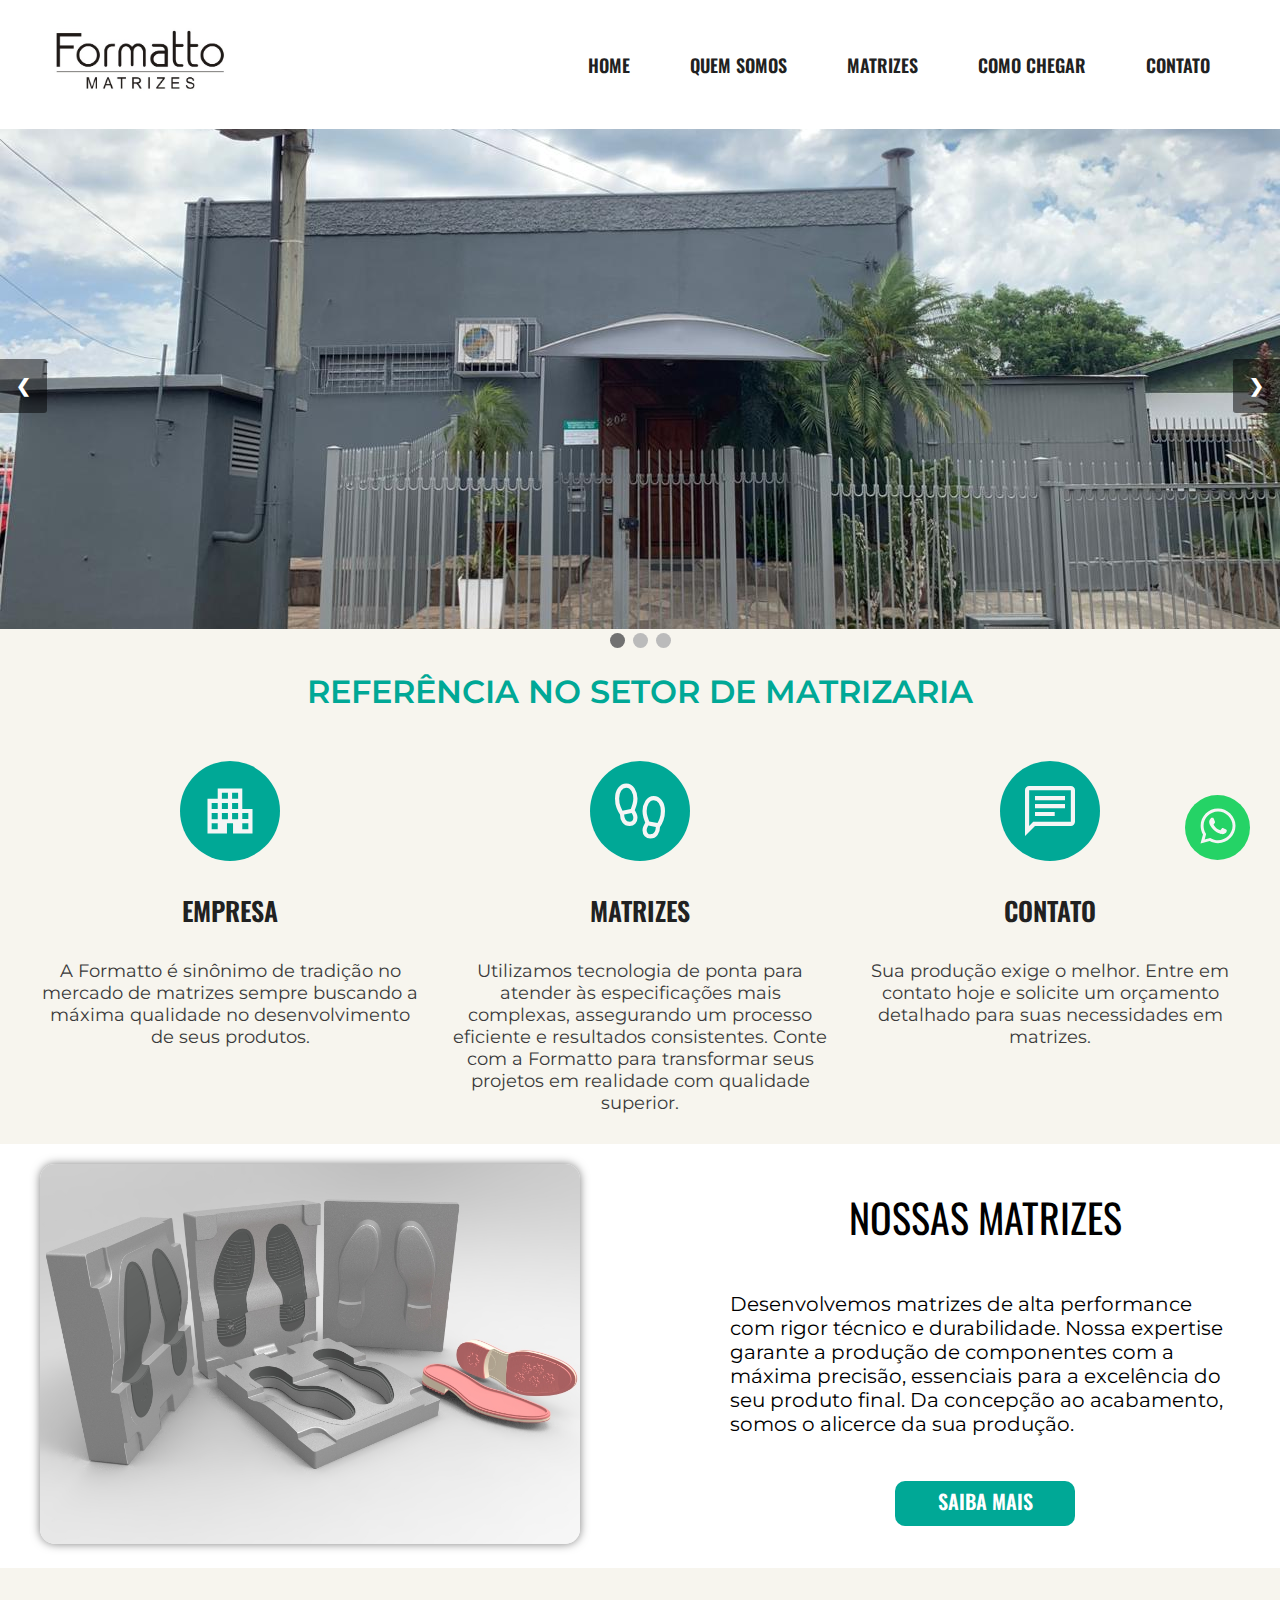
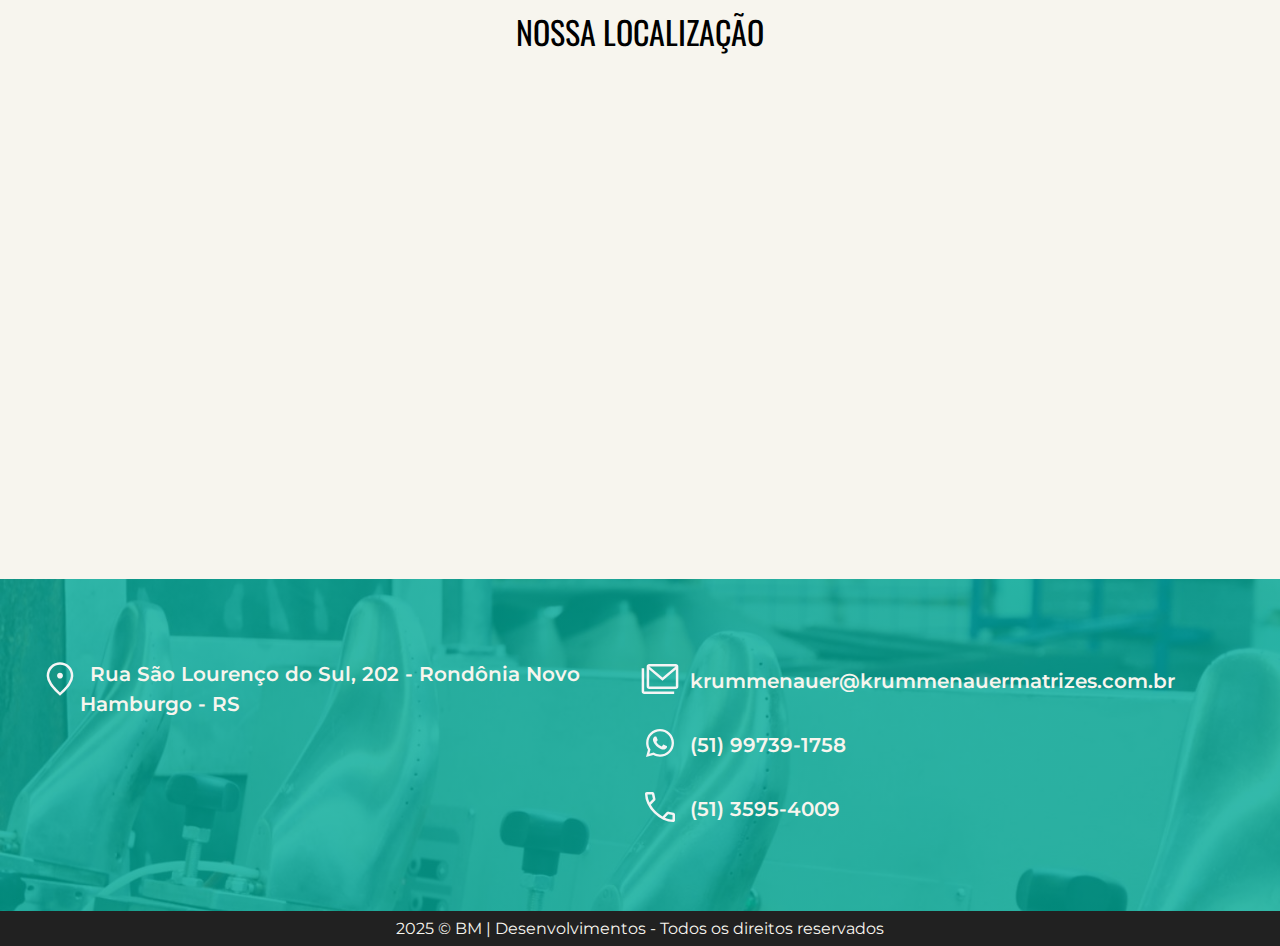
<file: formato/index.html>
<!DOCTYPE html>
<html lang="pt-BR">
<head>
    <meta charset="UTF-8">
    <meta name="viewport" content="width=device-width, initial-scale=1.0">
    <link rel="stylesheet" href="assets/css/root.css">
    <link rel="apple-touch-icon" sizes="180x180" href="assets/images/apple-touch-icon.png">
    <link rel="icon" type="image/png" sizes="32x32" href="assets/images/favicon-32x32.png">
    <link rel="icon" type="image/png" sizes="16x16" href="assets/images/favicon-16x16.png">
    <title>Formatto Matrizes</title>
</head>
<body>
    <header id="home">
        <div class="container">
            <div class="logo">
                <a href="index.html"><img src="assets/images/logo formatto.jpg" alt="Logo Formatto Matrizes"></a>
            </div>
            <nav class="menu">
                <ul>
                    <li><a href="index.html">HOME</a></li>
                    <li><a href="quem-somos.html">QUEM SOMOS</a></li>
                    <li><a href="matrizes.html">MATRIZES</a></li>
                    <li><a href="#localizacao">COMO CHEGAR</a></li>
                    <li><a href="#contato">CONTATO</a></li>
                </ul>
            </nav>
           <nav class="menu-mobile">
                <div class="menu-icon">
                    <div class="bar1"></div>
                    <div class="bar2"></div>
                    <div class="bar3"></div>
                </div>
                <ul>
                    <li><a href="index.html">HOME</a></li>
                    <li><a href="quem-somos.html">QUEM SOMOS</a></li>
                    <li><a href="matrizes.html">MATRIZES</a></li>
                    <li><a href="#localizacao">COMO CHEGAR</a></li>
                    <li><a href="#contato">CONTATO</a></li>
                </ul>
            </nav>
        </div>
    </header>

    <div class="carousel-container">
        <div class="carousel-slide fade">
            <img src="assets/images/fachadaFrente.jpeg">
        </div>

        <div class="carousel-slide fade">
            <img src="assets/images/fachadaLateral.jpeg">
        </div>

        <div class="carousel-slide fade">
            <img src="assets/images/fachadaCanto.jpeg">
        </div>

        <a class="prev" onclick="plusSlides(-1)">&#10094;</a>
        <a class="next" onclick="plusSlides(1)">&#10095;</a>
    </div>

    <div style="text-align:center">
        <span class="dot" onclick="currentSlide(1)"></span>
        <span class="dot" onclick="currentSlide(2)"></span>
        <span class="dot" onclick="currentSlide(3)"></span>
    </div>

    <section id="quem-somos" class="quem-somos">
        <div class="container">
            <div class="titulo-quem_somos">Referência no setor de matrizaria</div>
            <div class="box-chamadas">
                <div class="chamadas">
                   <a href="quem-somos.html"><div class="icon-chamada"><svg xmlns="http://www.w3.org/2000/svg" height="60px" viewBox="0 -960 960 960" width="60px" fill="#00A896"><path d="M120-120v-556.67h163.33V-840h393.34v326.67H840V-120H528.67v-163.33h-97.34V-120H120Zm66.67-66.67h96.66v-96.66h-96.66v96.66Zm0-163.33h96.66v-96.67h-96.66V-350Zm0-163.33h96.66V-610h-96.66v96.67ZM350-350h96.67v-96.67H350V-350Zm0-163.33h96.67V-610H350v96.67Zm0-163.34h96.67v-96.66H350v96.66ZM513.33-350H610v-96.67h-96.67V-350Zm0-163.33H610V-610h-96.67v96.67Zm0-163.34H610v-96.66h-96.67v96.66Zm163.34 490h96.66v-96.66h-96.66v96.66Zm0-163.33h96.66v-96.67h-96.66V-350Z"/></svg></div></a> 
                    <a href="quem-somos.html"><div class="titulo-chamada">EMPRESA</div></a> 
                    <div class="desc-chamada">A Formatto é sinônimo de tradição no mercado de matrizes sempre buscando a máxima qualidade no desenvolvimento de seus produtos.</div>
                </div>
                <div class="chamadas">
                   <a href="matrizes.html"><div class="icon-chamada"><svg xmlns="http://www.w3.org/2000/svg" height="60px" viewBox="0 -960 960 960" width="60px" fill="#00A896"><path d="M260-853.33q-49.67 0-81.5 50.66Q146.67-752 146.67-680q0 73 21.16 124.83Q189-503.33 200-486l132.67-27.33q13.66-36 27.16-80.34 13.5-44.33 13.5-86.33 0-64.67-30.16-119Q313-853.33 260-853.33Zm55 546.66q25 0 41.67-18.33 16.66-18.33 16.66-48 0-19-8.66-39.33Q356-432.67 346-448.67L226.67-424q-.67 42 20.16 79.67 20.84 37.66 68.17 37.66Zm385-346.66q-53 0-83.17 54.33-30.16 54.33-30.16 119 0 42.67 13.83 86.5t27.5 80.17l132 26.66q11.67-18 32.5-69.33t20.83-124q0-72-31.83-122.67-31.83-50.66-81.5-50.66Zm-55 546.66q47.33 0 67.83-38t20.5-80l-119.33-24q-9.33 16-18.33 36.34-9 20.33-9 39.33 0 28 16.5 47.17 16.5 19.16 41.83 19.16ZM315-240q-77 0-117-57t-38-128l-18-27q-11-17-36.5-77T80-680q0-103 51-171.5T260-920q85 0 132.5 75.5T440-680q0 58-16 107t-28 79l8 13q8 14 22 44.5t14 63.5q0 57-35.5 95T315-240ZM645-40q-54 0-89.5-38T520-173q0-33 14-63.5t22-44.5l8-13q-12-30-28-79t-16-107q0-89 47.5-164.5T700-720q78 0 129 68.5T880-480q0 91-25.5 150.5T818-253l-18 28q1 71-38.5 128T645-40Z"/></svg></div></a> 
                    <a href="matrizes.html"><div class="titulo-chamada">MATRIZES</div></a>
                    <div class="desc-chamada">Utilizamos tecnologia de ponta para atender às especificações mais complexas, assegurando um processo eficiente e resultados consistentes. Conte com a Formatto para transformar seus projetos em realidade com qualidade superior.</div>
                </div>
                <div class="chamadas">
                    <a href="#contato"><div class="icon-chamada"><svg xmlns="http://www.w3.org/2000/svg" height="60px" viewBox="0 -960 960 960" width="60px" fill="#00A896"><path d="M240-399.33h315.33V-466H240v66.67ZM240-526h480v-66.67H240V-526Zm0-126.67h480v-66.66H240v66.66ZM80-80v-733.33q0-27 19.83-46.84Q119.67-880 146.67-880h666.66q27 0 46.84 19.83Q880-840.33 880-813.33v506.66q0 27-19.83 46.84Q840.33-240 813.33-240H240L80-80Zm131.33-226.67h602v-506.66H146.67v575l64.66-68.34Zm-64.66 0v-506.66 506.66Z"/></svg></div></a>
                    <a href="#contato"><div class="titulo-chamada">CONTATO</div></a>
                    <div class="desc-chamada">Sua produção exige o melhor. Entre em contato hoje e solicite um orçamento detalhado para suas necessidades em matrizes.</div>
                </div>
            </div>
        </div>
    </section>

    <section id="matrizes">
        <div class="container">
            <div class="box-matrizes">
                <div class="img-matrizes">
                    <img src="assets/images/matriz ex.jpg" alt="Modelo de matriz em 3D">
                </div>
                <div class="infos-matrizes">
                    <div class="titulo-matrizes">NOSSAS MATRIZES</div>
                    <div class="desc-matrizes">Desenvolvemos matrizes de alta performance com rigor técnico e durabilidade. Nossa expertise garante a produção de componentes com a máxima precisão, essenciais para a excelência do seu produto final. Da concepção ao acabamento, somos o alicerce da sua produção.</div>
                    <a href="matrizes.html" class="botao-matrizes">SAIBA MAIS</a>
                </div>
            </div>
        </div>
    </section>

    <section id="localizacao">
        <div class="container">
            <div class="titulo-localizacao">NOSSA LOCALIZAÇÃO</div>
        </div>
        <iframe src="https://www.google.com/maps/embed?pb=!1m18!1m12!1m3!1d27722.867229372983!2d-51.152343749999986!3d-29.70937582147208!2m3!1f0!2f0!3f0!3m2!1i1024!2i768!4f13.1!3m3!1m2!1s0x95194215a845a961%3A0x17937471e39be0b0!2sInd%C3%BAstria%20e%20Com%C3%A9rcio%20de%20Matrizes%20Krummenauer%20Ltda!5e0!3m2!1spt-BR!2sbr!4v1764091479520!5m2!1spt-BR!2sbr" width="100%" height="500" style="border:0;" allowfullscreen="" loading="lazy" referrerpolicy="origin"></iframe>
    </section>

    <section id="contato">
        <div class="container">
            <div class="box-endereco">
                <div class="endereco">
                    <div class="icon-end"><svg xmlns="http://www.w3.org/2000/svg" height="40px" viewBox="0 -960 960 960" width="40px" fill="#f5f5f5"><path d="M480.09-490q28.91 0 49.41-20.59 20.5-20.59 20.5-49.5t-20.59-49.41q-20.59-20.5-49.5-20.5t-49.41 20.59q-20.5 20.59-20.5 49.5t20.59 49.41q20.59 20.5 49.5 20.5ZM480-159q133-121 196.5-219.5T740-552q0-117.79-75.29-192.9Q589.42-820 480-820t-184.71 75.1Q220-669.79 220-552q0 75 65 173.5T480-159Zm0 79Q319-217 239.5-334.5T160-552q0-150 96.5-239T480-880q127 0 223.5 89T800-552q0 100-79.5 217.5T480-80Zm0-480Z"/></svg></div>
                    <div class="texto-end"><a href="https://www.google.com/maps/dir//R.+S%C3%A3o+Louren%C3%A7o+do+Sul,+202+-+Rond%C3%B4nia,+Novo+Hamburgo+-+RS,+93415-420/@-29.7133172,-51.1062926,14z/data=!4m8!4m7!1m0!1m5!1m1!1s0x95194215a845a961:0x17937471e39be0b0!2m2!1d-51.114195!2d-29.709399?entry=ttu&g_ep=EgoyMDI1MTExNy4wIKXMDSoASAFQAw%3D%3D" target="_blank">Rua São Lourenço do Sul, 202 - Rondônia Novo Hamburgo - RS</a></div>
                </div>
            </div>
            <div class="box-contato">
                <div class="contatos">
                     <div class="email">
                        <div class="icon-email"><svg xmlns="http://www.w3.org/2000/svg" height="40px" viewBox="0 -960 960 960" width="40px" fill="#f5f5f5"><path d="M220-240q-24 0-42-18.5T160-300v-480q0-24 18-42t42-18h640q24 0 42 18t18 42v480q0 23-18 41.5T860-240H220Zm320-200L220-706v406h640v-406L540-440Zm0-79 315-261H225l315 261ZM100-120q-24 0-42-18.5T40-180v-559h60v559h720v60H100Zm760-586v-74H220v74-74h640v74Z"/></svg></div>
                        <div class="text-email"><a href="mailto:krummenauer@krummenauermatrizes.com.br" target="_blank">krummenauer@krummenauermatrizes.com.br</a></div>
                    </div>
                    <div class="whatsapp">
                        <div class="icon-whats"><svg xmlns="http://www.w3.org/2000/svg" height="40px" viewBox="0 0 640 640" width="40px" fill="#f5f5f5"><path d="M476.9 161.1C435 119.1 379.2 96 319.9 96C197.5 96 97.9 195.6 97.9 318C97.9 357.1 108.1 395.3 127.5 429L96 544L213.7 513.1C246.1 530.8 282.6 540.1 319.8 540.1L319.9 540.1C442.2 540.1 544 440.5 544 318.1C544 258.8 518.8 203.1 476.9 161.1zM319.9 502.7C286.7 502.7 254.2 493.8 225.9 477L219.2 473L149.4 491.3L168 423.2L163.6 416.2C145.1 386.8 135.4 352.9 135.4 318C135.4 216.3 218.2 133.5 320 133.5C369.3 133.5 415.6 152.7 450.4 187.6C485.2 222.5 506.6 268.8 506.5 318.1C506.5 419.9 421.6 502.7 319.9 502.7zM421.1 364.5C415.6 361.7 388.3 348.3 383.2 346.5C378.1 344.6 374.4 343.7 370.7 349.3C367 354.9 356.4 367.3 353.1 371.1C349.9 374.8 346.6 375.3 341.1 372.5C308.5 356.2 287.1 343.4 265.6 306.5C259.9 296.7 271.3 297.4 281.9 276.2C283.7 272.5 282.8 269.3 281.4 266.5C280 263.7 268.9 236.4 264.3 225.3C259.8 214.5 255.2 216 251.8 215.8C248.6 215.6 244.9 215.6 241.2 215.6C237.5 215.6 231.5 217 226.4 222.5C221.3 228.1 207 241.5 207 268.8C207 296.1 226.9 322.5 229.6 326.2C232.4 329.9 268.7 385.9 324.4 410C359.6 425.2 373.4 426.5 391 423.9C401.7 422.3 423.8 410.5 428.4 397.5C433 384.5 433 373.4 431.6 371.1C430.3 368.6 426.6 367.2 421.1 364.5z"/></svg></div>
                        <div class="number-whats"><a href="https://wa.me/5551997391758" target="_blank">(51) 99739-1758</a></div>
                    </div>
                    <div class="telefone">
                        <div class="icon-telefone"><svg xmlns="http://www.w3.org/2000/svg" height="40px" viewBox="0 -960 960 960" width="40px" fill="#f5f5f5"><path d="M795-120q-116 0-236.5-56T335-335Q232-438 176-558.5T120-795q0-19.29 12.86-32.14Q145.71-840 165-840h140q14 0 24 10t14 25l26.93 125.64Q372-665 369.5-653.5t-10.73 19.73L259-533q26 44 55 82t64 72q37 38 78 69.5t86 55.5l95-98q10-11 23.15-15 13.15-4 25.85-2l119 26q15 4 25 16.04 10 12.05 10 26.96v135q0 19.29-12.86 32.14Q814.29-120 795-120ZM229-588l81-82-23-110H180q2 42 13.5 88.5T229-588Zm369 363q41 19 89 31t93 14v-107l-103-21-79 83ZM229-588Zm369 363Z"/></svg></div>
                        <div class="number-telefone">(51) 3595-4009</div>
                    </div>
                </div>
            </div>
        </div>
    </section>

    <div class="whatsapp-fluton">
        <div class="icon-whatsapp-fluton">
            <a href="https://wa.me/5551997391758" target="_blank">
                <svg xmlns="http://www.w3.org/2000/svg" height="50px" viewBox="0 0 640 640" width="50px" fill="#f5f5f5"><path d="M476.9 161.1C435 119.1 379.2 96 319.9 96C197.5 96 97.9 195.6 97.9 318C97.9 357.1 108.1 395.3 127.5 429L96 544L213.7 513.1C246.1 530.8 282.6 540.1 319.8 540.1L319.9 540.1C442.2 540.1 544 440.5 544 318.1C544 258.8 518.8 203.1 476.9 161.1zM319.9 502.7C286.7 502.7 254.2 493.8 225.9 477L219.2 473L149.4 491.3L168 423.2L163.6 416.2C145.1 386.8 135.4 352.9 135.4 318C135.4 216.3 218.2 133.5 320 133.5C369.3 133.5 415.6 152.7 450.4 187.6C485.2 222.5 506.6 268.8 506.5 318.1C506.5 419.9 421.6 502.7 319.9 502.7zM421.1 364.5C415.6 361.7 388.3 348.3 383.2 346.5C378.1 344.6 374.4 343.7 370.7 349.3C367 354.9 356.4 367.3 353.1 371.1C349.9 374.8 346.6 375.3 341.1 372.5C308.5 356.2 287.1 343.4 265.6 306.5C259.9 296.7 271.3 297.4 281.9 276.2C283.7 272.5 282.8 269.3 281.4 266.5C280 263.7 268.9 236.4 264.3 225.3C259.8 214.5 255.2 216 251.8 215.8C248.6 215.6 244.9 215.6 241.2 215.6C237.5 215.6 231.5 217 226.4 222.5C221.3 228.1 207 241.5 207 268.8C207 296.1 226.9 322.5 229.6 326.2C232.4 329.9 268.7 385.9 324.4 410C359.6 425.2 373.4 426.5 391 423.9C401.7 422.3 423.8 410.5 428.4 397.5C433 384.5 433 373.4 431.6 371.1C430.3 368.6 426.6 367.2 421.1 364.5z"/></svg>
            </a>
        </div>
    </div>

    <footer>
        <div class="text-footer"><a href="https://github.com/DevBryanMello" target="_blank">2025 © BM | Desenvolvimentos - Todos os direitos reservados</a></div>
    </footer>
    <script src="assets/js/index.js"></script>
    <script src="assets/js/carrousel.js"></script>
</body>
</html>
</file>
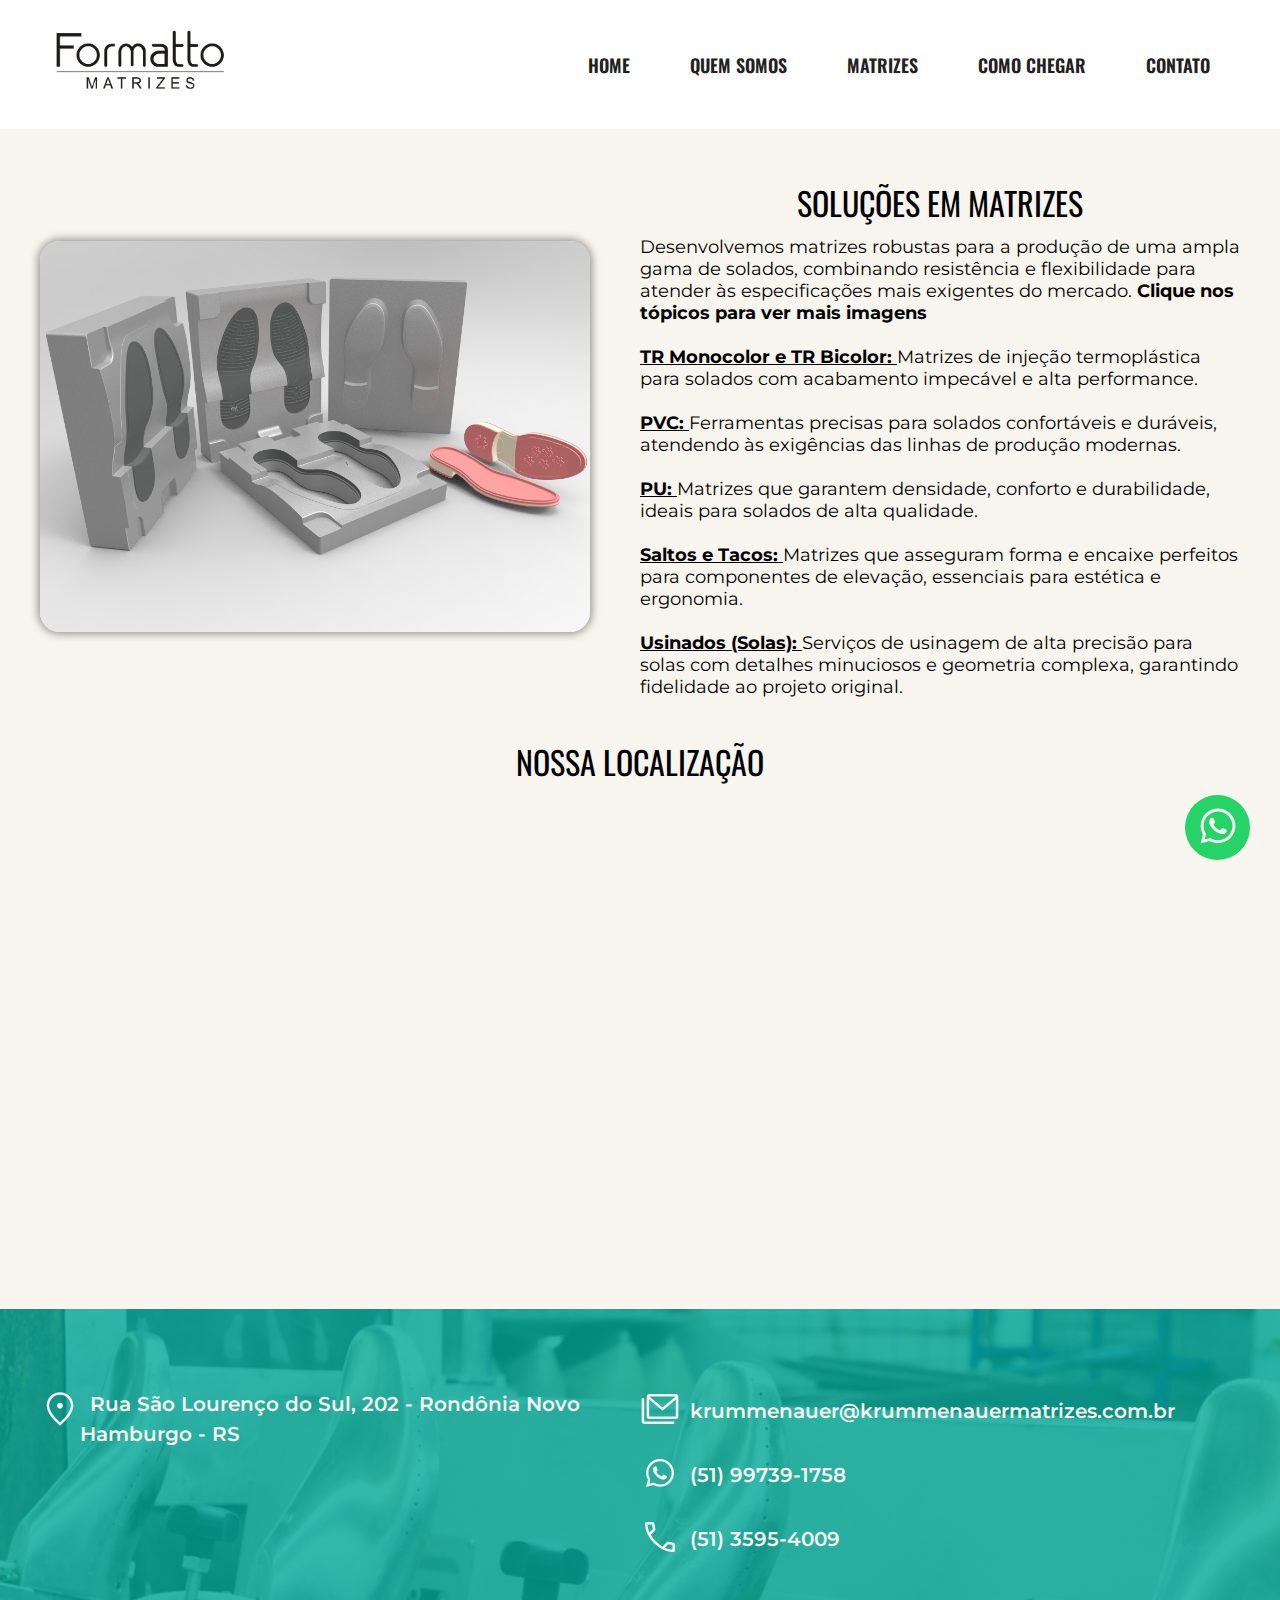
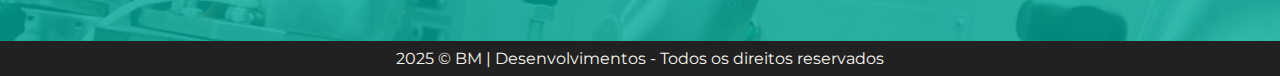
<file: formato/matrizes.html>
<!DOCTYPE html>
<html lang="pt-BR">
<head>
    <meta charset="UTF-8">
    <meta name="viewport" content="width=device-width, initial-scale=1.0">
    <title>Matrizes | Formatto</title>
    <link rel="stylesheet" href="assets/css/root.css">
    <link rel="stylesheet" href="assets/css/matrizes.css">
    <link rel="apple-touch-icon" sizes="180x180" href="assets/images/apple-touch-icon.png">
    <link rel="icon" type="image/png" sizes="32x32" href="assets/images/favicon-32x32.png">
    <link rel="icon" type="image/png" sizes="16x16" href="assets/images/favicon-16x16.png">
</head>
<body>
    <header id="home">
        <div class="container">
            <div class="logo">
                <a href="index.html"><img src="assets/images/logo formatto.jpg" alt="Logo Formatto Matrizes"></a>
            </div>
            <nav class="menu">
                <ul>
                    <li><a href="index.html">HOME</a></li>
                    <li><a href="quem-somos.html">QUEM SOMOS</a></li>
                    <li><a href="matrizes.html">MATRIZES</a></li>
                    <li><a href="#localizacao">COMO CHEGAR</a></li>
                    <li><a href="#contato">CONTATO</a></li>
                </ul>
            </nav>
           <nav class="menu-mobile">
                <div class="menu-icon">
                    <div class="bar1"></div>
                    <div class="bar2"></div>
                    <div class="bar3"></div>
                </div>
                <ul>
                    <li><a href="index.html">HOME</a></li>
                    <li><a href="quem-somos.html">QUEM SOMOS</a></li>
                    <li><a href="matrizes.html">MATRIZES</a></li>
                    <li><a href="#localizacao">COMO CHEGAR</a></li>
                    <li><a href="#contato">CONTATO</a></li>
                </ul>
            </nav>
        </div>
    </header>

    <section id="matrizesPage">
        <div class="container">
            <div class="tipos-matrizes">
                <div class="imagemMatrizRef">
                    <img id="imagem-principal-matriz" src="assets/images/matriz ex.jpg" alt="Matriz em Destaque">
                </div>
                <div class="infoMatrizes">
                    <div class="tituloInfo">Soluções em matrizes</div>
                    <div class="descInfo">
                        Desenvolvemos matrizes robustas para a produção de uma ampla gama de solados, combinando resistência e flexibilidade para atender às especificações mais exigentes do mercado. <strong>Clique nos tópicos para ver mais imagens</strong><br><br>

                        <span class="topico-matriz" data-imagem="assets/images/matriz-tr.jpg">
                            <strong>TR Monocolor e TR Bicolor:</strong>
                        </span>
                        Matrizes de injeção termoplástica para solados com acabamento impecável e alta performance.<br><br>

                        <span class="topico-matriz" data-imagem="assets/images/PVC.png">
                            <strong>PVC:</strong>
                        </span>
                        Ferramentas precisas para solados confortáveis e duráveis, atendendo às exigências das linhas de produção modernas.<br><br>

                        <span class="topico-matriz" data-imagem="assets/images/PU.png">
                            <strong>PU:</strong>
                        </span>
                        Matrizes que garantem densidade, conforto e durabilidade, ideais para solados de alta qualidade.<br><br>
                        
                        <span class="topico-matriz" data-imagem="assets/images/matriz-saltos.jpg">
                            <strong>Saltos e Tacos:</strong>
                        </span>
                        Matrizes que asseguram forma e encaixe perfeitos para componentes de elevação, essenciais para estética e ergonomia.<br><br>

                        <span class="topico-matriz" data-imagem="assets/images/matriz-usinados.jpg">
                            <strong>Usinados (Solas):</strong>
                        </span>
                        Serviços de usinagem de alta precisão para solas com detalhes minuciosos e geometria complexa, garantindo fidelidade ao projeto original.
                    </div>
                </div>
            </div>
        </div>
    </section>


     <section id="localizacao">
        <div class="container">
            <div class="titulo-localizacao">NOSSA LOCALIZAÇÃO</div>
        </div>
        <iframe src="https://www.google.com/maps/embed?pb=!1m18!1m12!1m3!1d27722.867229372983!2d-51.152343749999986!3d-29.70937582147208!2m3!1f0!2f0!3f0!3m2!1i1024!2i768!4f13.1!3m3!1m2!1s0x95194215a845a961%3A0x17937471e39be0b0!2sInd%C3%BAstria%20e%20Com%C3%A9rcio%20de%20Matrizes%20Krummenauer%20Ltda!5e0!3m2!1spt-BR!2sbr!4v1764091479520!5m2!1spt-BR!2sbr" width="100%" height="500" style="border:0;" allowfullscreen="" loading="lazy" referrerpolicy="origin"></iframe>
    </section>

     <section id="contato">
        <div class="container">
            <div class="box-endereco">
                <div class="endereco">
                    <div class="icon-end"><svg xmlns="http://www.w3.org/2000/svg" height="40px" viewBox="0 -960 960 960" width="40px" fill="#f5f5f5"><path d="M480.09-490q28.91 0 49.41-20.59 20.5-20.59 20.5-49.5t-20.59-49.41q-20.59-20.5-49.5-20.5t-49.41 20.59q-20.5 20.59-20.5 49.5t20.59 49.41q20.59 20.5 49.5 20.5ZM480-159q133-121 196.5-219.5T740-552q0-117.79-75.29-192.9Q589.42-820 480-820t-184.71 75.1Q220-669.79 220-552q0 75 65 173.5T480-159Zm0 79Q319-217 239.5-334.5T160-552q0-150 96.5-239T480-880q127 0 223.5 89T800-552q0 100-79.5 217.5T480-80Zm0-480Z"/></svg></div>
                    <div class="texto-end"><a href="https://www.google.com/maps/dir//R.+S%C3%A3o+Louren%C3%A7o+do+Sul,+202+-+Rond%C3%B4nia,+Novo+Hamburgo+-+RS,+93415-420/@-29.7133172,-51.1062926,14z/data=!4m8!4m7!1m0!1m5!1m1!1s0x95194215a845a961:0x17937471e39be0b0!2m2!1d-51.114195!2d-29.709399?entry=ttu&g_ep=EgoyMDI1MTExNy4wIKXMDSoASAFQAw%3D%3D" target="_blank">Rua São Lourenço do Sul, 202 - Rondônia Novo Hamburgo - RS</a></div>
                </div>
            </div>
            <div class="box-contato">
                <div class="contatos">
                     <div class="email">
                        <div class="icon-email"><svg xmlns="http://www.w3.org/2000/svg" height="40px" viewBox="0 -960 960 960" width="40px" fill="#f5f5f5"><path d="M220-240q-24 0-42-18.5T160-300v-480q0-24 18-42t42-18h640q24 0 42 18t18 42v480q0 23-18 41.5T860-240H220Zm320-200L220-706v406h640v-406L540-440Zm0-79 315-261H225l315 261ZM100-120q-24 0-42-18.5T40-180v-559h60v559h720v60H100Zm760-586v-74H220v74-74h640v74Z"/></svg></div>
                        <div class="text-email"><a href="mailto:krummenauer@krummenauermatrizes.com.br" target="_blank">krummenauer@krummenauermatrizes.com.br</a></div>
                    </div>
                    <div class="whatsapp">
                        <div class="icon-whats"><svg xmlns="http://www.w3.org/2000/svg" height="40px" viewBox="0 0 640 640" width="40px" fill="#f5f5f5"><path d="M476.9 161.1C435 119.1 379.2 96 319.9 96C197.5 96 97.9 195.6 97.9 318C97.9 357.1 108.1 395.3 127.5 429L96 544L213.7 513.1C246.1 530.8 282.6 540.1 319.8 540.1L319.9 540.1C442.2 540.1 544 440.5 544 318.1C544 258.8 518.8 203.1 476.9 161.1zM319.9 502.7C286.7 502.7 254.2 493.8 225.9 477L219.2 473L149.4 491.3L168 423.2L163.6 416.2C145.1 386.8 135.4 352.9 135.4 318C135.4 216.3 218.2 133.5 320 133.5C369.3 133.5 415.6 152.7 450.4 187.6C485.2 222.5 506.6 268.8 506.5 318.1C506.5 419.9 421.6 502.7 319.9 502.7zM421.1 364.5C415.6 361.7 388.3 348.3 383.2 346.5C378.1 344.6 374.4 343.7 370.7 349.3C367 354.9 356.4 367.3 353.1 371.1C349.9 374.8 346.6 375.3 341.1 372.5C308.5 356.2 287.1 343.4 265.6 306.5C259.9 296.7 271.3 297.4 281.9 276.2C283.7 272.5 282.8 269.3 281.4 266.5C280 263.7 268.9 236.4 264.3 225.3C259.8 214.5 255.2 216 251.8 215.8C248.6 215.6 244.9 215.6 241.2 215.6C237.5 215.6 231.5 217 226.4 222.5C221.3 228.1 207 241.5 207 268.8C207 296.1 226.9 322.5 229.6 326.2C232.4 329.9 268.7 385.9 324.4 410C359.6 425.2 373.4 426.5 391 423.9C401.7 422.3 423.8 410.5 428.4 397.5C433 384.5 433 373.4 431.6 371.1C430.3 368.6 426.6 367.2 421.1 364.5z"/></svg></div>
                        <div class="number-whats"><a href="https://wa.me/5551997391758" target="_blank">(51) 99739-1758</a></div>
                    </div>
                    <div class="telefone">
                        <div class="icon-telefone"><svg xmlns="http://www.w3.org/2000/svg" height="40px" viewBox="0 -960 960 960" width="40px" fill="#f5f5f5"><path d="M795-120q-116 0-236.5-56T335-335Q232-438 176-558.5T120-795q0-19.29 12.86-32.14Q145.71-840 165-840h140q14 0 24 10t14 25l26.93 125.64Q372-665 369.5-653.5t-10.73 19.73L259-533q26 44 55 82t64 72q37 38 78 69.5t86 55.5l95-98q10-11 23.15-15 13.15-4 25.85-2l119 26q15 4 25 16.04 10 12.05 10 26.96v135q0 19.29-12.86 32.14Q814.29-120 795-120ZM229-588l81-82-23-110H180q2 42 13.5 88.5T229-588Zm369 363q41 19 89 31t93 14v-107l-103-21-79 83ZM229-588Zm369 363Z"/></svg></div>
                        <div class="number-telefone">(51) 3595-4009</div>
                    </div>
                </div>
            </div>
        </div>
    </section>

    <div class="whatsapp-fluton">
        <div class="icon-whatsapp-fluton">
            <a href="https://wa.me/5551997391758" target="_blank">
                <svg xmlns="http://www.w3.org/2000/svg" height="50px" viewBox="0 0 640 640" width="50px" fill="#f5f5f5"><path d="M476.9 161.1C435 119.1 379.2 96 319.9 96C197.5 96 97.9 195.6 97.9 318C97.9 357.1 108.1 395.3 127.5 429L96 544L213.7 513.1C246.1 530.8 282.6 540.1 319.8 540.1L319.9 540.1C442.2 540.1 544 440.5 544 318.1C544 258.8 518.8 203.1 476.9 161.1zM319.9 502.7C286.7 502.7 254.2 493.8 225.9 477L219.2 473L149.4 491.3L168 423.2L163.6 416.2C145.1 386.8 135.4 352.9 135.4 318C135.4 216.3 218.2 133.5 320 133.5C369.3 133.5 415.6 152.7 450.4 187.6C485.2 222.5 506.6 268.8 506.5 318.1C506.5 419.9 421.6 502.7 319.9 502.7zM421.1 364.5C415.6 361.7 388.3 348.3 383.2 346.5C378.1 344.6 374.4 343.7 370.7 349.3C367 354.9 356.4 367.3 353.1 371.1C349.9 374.8 346.6 375.3 341.1 372.5C308.5 356.2 287.1 343.4 265.6 306.5C259.9 296.7 271.3 297.4 281.9 276.2C283.7 272.5 282.8 269.3 281.4 266.5C280 263.7 268.9 236.4 264.3 225.3C259.8 214.5 255.2 216 251.8 215.8C248.6 215.6 244.9 215.6 241.2 215.6C237.5 215.6 231.5 217 226.4 222.5C221.3 228.1 207 241.5 207 268.8C207 296.1 226.9 322.5 229.6 326.2C232.4 329.9 268.7 385.9 324.4 410C359.6 425.2 373.4 426.5 391 423.9C401.7 422.3 423.8 410.5 428.4 397.5C433 384.5 433 373.4 431.6 371.1C430.3 368.6 426.6 367.2 421.1 364.5z"/></svg>
            </a>
        </div>
    </div>

    <footer>
        <div class="text-footer"><a href="https://github.com/DevBryanMello" target="_blank">2025 © BM | Desenvolvimentos - Todos os direitos reservados</a></div>
    </footer>
    <script src="assets/js/index.js"></script>
    <script src="assets/js/matriz.js"></script>

</body>
</html>
</file>
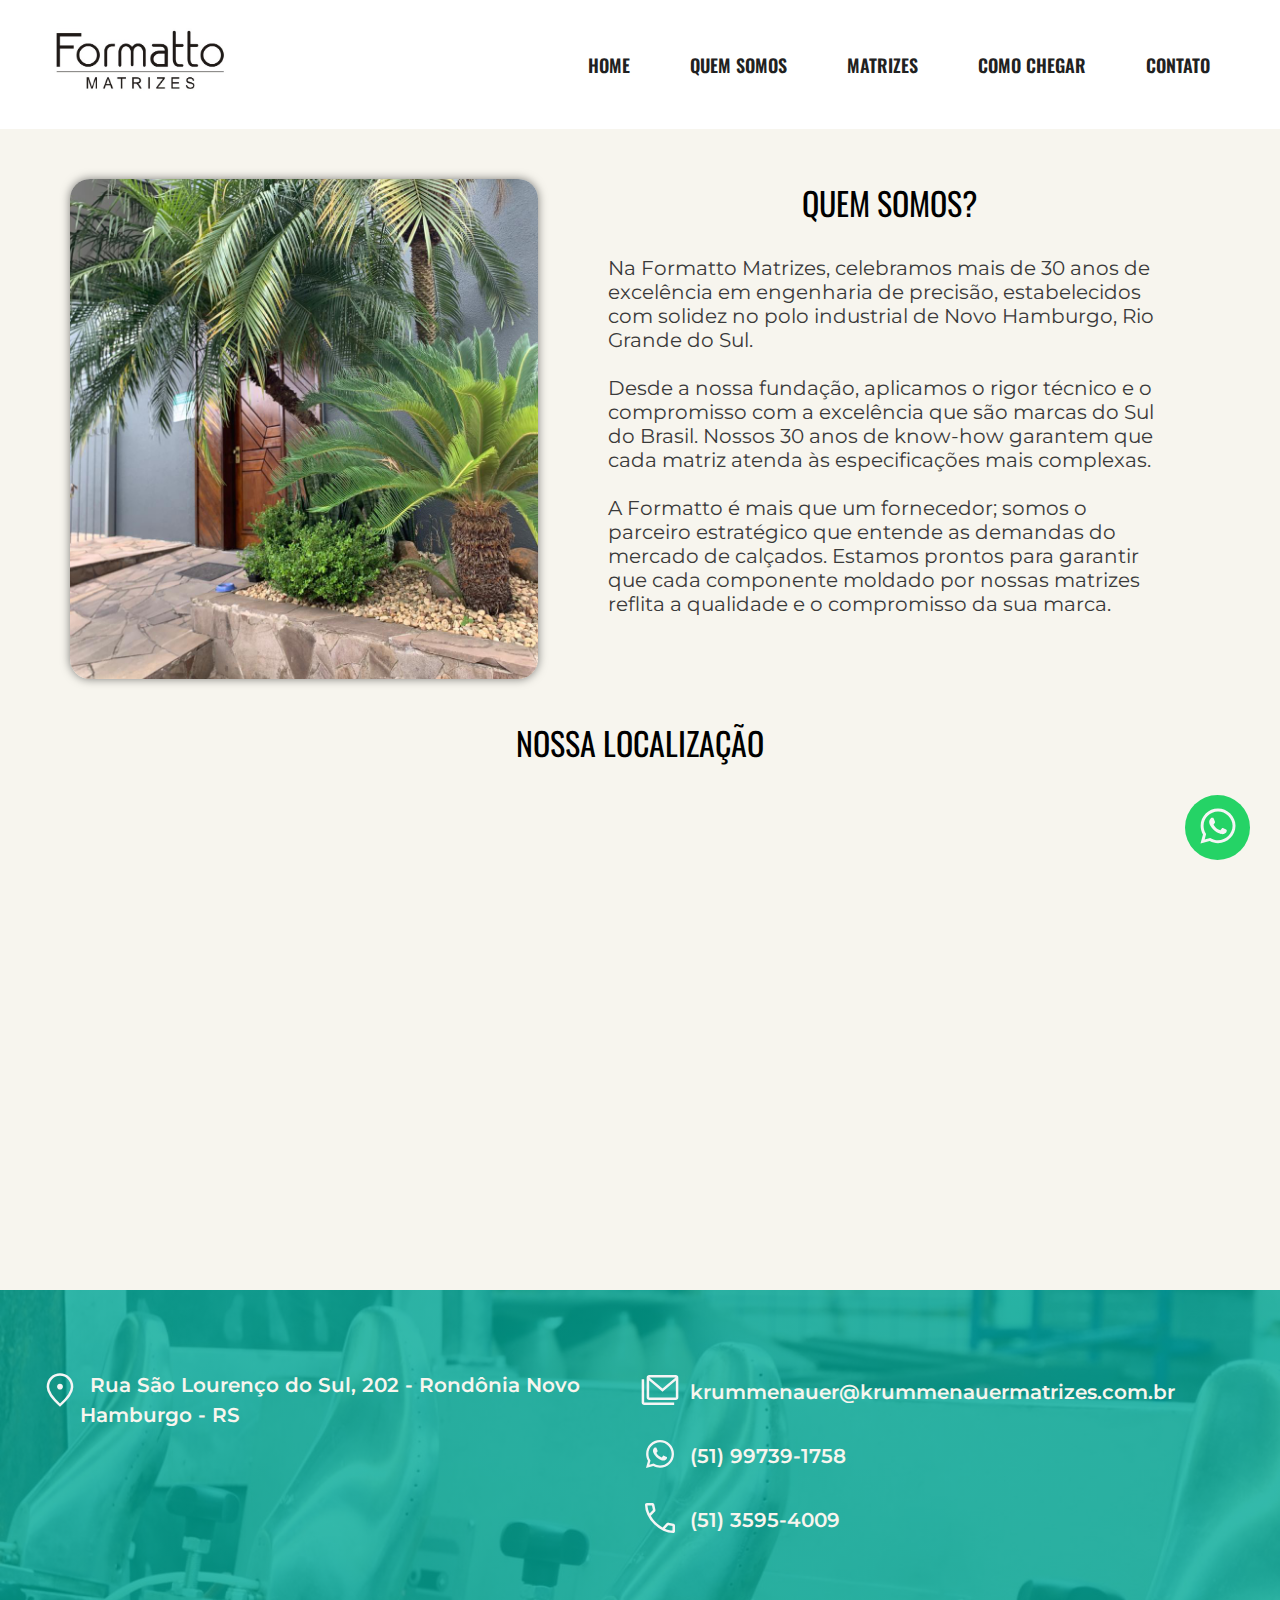
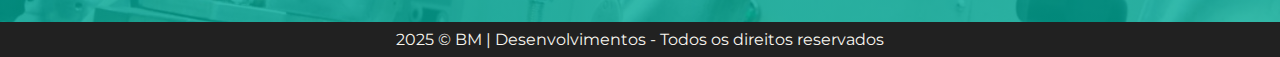
<file: formato/quem-somos.html>
<!DOCTYPE html>
<html lang="pt-BR">
<head>
    <meta charset="UTF-8">
    <meta name="viewport" content="width=device-width, initial-scale=1.0">
    <title>Quem Somos | Formatto</title>
    <link rel="stylesheet" href="assets/css/root.css">
    <link rel="stylesheet" href="assets/css/quem-somos.css">
    <link rel="apple-touch-icon" sizes="180x180" href="assets/images/apple-touch-icon.png">
    <link rel="icon" type="image/png" sizes="32x32" href="assets/images/favicon-32x32.png">
    <link rel="icon" type="image/png" sizes="16x16" href="assets/images/favicon-16x16.png">
</head>
<body>
    <header id="home">
        <div class="container">
            <div class="logo">
                <a href="index.html"><img src="assets/images/logo formatto.jpg" alt="Logo Formatto Matrizes"></a>
            </div>
            <nav class="menu">
                <ul>
                    <li><a href="index.html">HOME</a></li>
                    <li><a href="quem-somos.html">QUEM SOMOS</a></li>
                    <li><a href="matrizes.html">MATRIZES</a></li>
                    <li><a href="#localizacao">COMO CHEGAR</a></li>
                    <li><a href="#contato">CONTATO</a></li>
                </ul>
            </nav>
           <nav class="menu-mobile">
                <div class="menu-icon">
                    <div class="bar1"></div>
                    <div class="bar2"></div>
                    <div class="bar3"></div>
                </div>
                <ul>
                    <li><a href="index.html">HOME</a></li>
                    <li><a href="quem-somos.html">QUEM SOMOS</a></li>
                    <li><a href="matrizes.html">MATRIZES</a></li>
                    <li><a href="#localizacao">COMO CHEGAR</a></li>
                    <li><a href="#contato">CONTATO</a></li>
                </ul>
            </nav>
        </div>
    </header>

    <section id="quem-somos">
        <div class="container">
            <div class="imagem"></div>
            <div class="infos-quem-somos">
                <div class="titulo-quem-somos">QUEM SOMOS?</div>
                <div class="desc-quem-somos">
                    Na Formatto Matrizes, celebramos mais de 30 anos de excelência em engenharia de precisão, estabelecidos com solidez no polo industrial de Novo Hamburgo, Rio Grande do Sul. <br><br>Desde a nossa fundação, aplicamos o rigor técnico e o compromisso com a excelência que são marcas do Sul do Brasil. Nossos 30 anos de know-how garantem que cada matriz atenda às especificações mais complexas. <br> <br>A Formatto é mais que um fornecedor; somos o parceiro estratégico que entende as demandas do mercado de calçados. Estamos prontos para garantir que cada componente moldado por nossas matrizes reflita a qualidade e o compromisso da sua marca.
                </div>
            </div>
        </div>
    </section>



    <section id="localizacao">
        <div class="container">
            <div class="titulo-localizacao">NOSSA LOCALIZAÇÃO</div>
        </div>
        <iframe src="https://www.google.com/maps/embed?pb=!1m18!1m12!1m3!1d27722.867229372983!2d-51.152343749999986!3d-29.70937582147208!2m3!1f0!2f0!3f0!3m2!1i1024!2i768!4f13.1!3m3!1m2!1s0x95194215a845a961%3A0x17937471e39be0b0!2sInd%C3%BAstria%20e%20Com%C3%A9rcio%20de%20Matrizes%20Krummenauer%20Ltda!5e0!3m2!1spt-BR!2sbr!4v1764091479520!5m2!1spt-BR!2sbr" width="100%" height="500" style="border:0;" allowfullscreen="" loading="lazy" referrerpolicy="origin"></iframe>
    </section>

     <section id="contato">
        <div class="container">
            <div class="box-endereco">
                <div class="endereco">
                    <div class="icon-end"><svg xmlns="http://www.w3.org/2000/svg" height="40px" viewBox="0 -960 960 960" width="40px" fill="#f5f5f5"><path d="M480.09-490q28.91 0 49.41-20.59 20.5-20.59 20.5-49.5t-20.59-49.41q-20.59-20.5-49.5-20.5t-49.41 20.59q-20.5 20.59-20.5 49.5t20.59 49.41q20.59 20.5 49.5 20.5ZM480-159q133-121 196.5-219.5T740-552q0-117.79-75.29-192.9Q589.42-820 480-820t-184.71 75.1Q220-669.79 220-552q0 75 65 173.5T480-159Zm0 79Q319-217 239.5-334.5T160-552q0-150 96.5-239T480-880q127 0 223.5 89T800-552q0 100-79.5 217.5T480-80Zm0-480Z"/></svg></div>
                    <div class="texto-end"><a href="https://www.google.com/maps/dir//R.+S%C3%A3o+Louren%C3%A7o+do+Sul,+202+-+Rond%C3%B4nia,+Novo+Hamburgo+-+RS,+93415-420/@-29.7133172,-51.1062926,14z/data=!4m8!4m7!1m0!1m5!1m1!1s0x95194215a845a961:0x17937471e39be0b0!2m2!1d-51.114195!2d-29.709399?entry=ttu&g_ep=EgoyMDI1MTExNy4wIKXMDSoASAFQAw%3D%3D" target="_blank">Rua São Lourenço do Sul, 202 - Rondônia Novo Hamburgo - RS</a></div>
                </div>
            </div>
            <div class="box-contato">
                <div class="contatos">
                     <div class="email">
                        <div class="icon-email"><svg xmlns="http://www.w3.org/2000/svg" height="40px" viewBox="0 -960 960 960" width="40px" fill="#f5f5f5"><path d="M220-240q-24 0-42-18.5T160-300v-480q0-24 18-42t42-18h640q24 0 42 18t18 42v480q0 23-18 41.5T860-240H220Zm320-200L220-706v406h640v-406L540-440Zm0-79 315-261H225l315 261ZM100-120q-24 0-42-18.5T40-180v-559h60v559h720v60H100Zm760-586v-74H220v74-74h640v74Z"/></svg></div>
                        <div class="text-email"><a href="mailto:krummenauer@krummenauermatrizes.com.br" target="_blank">krummenauer@krummenauermatrizes.com.br</a></div>
                    </div>
                    <div class="whatsapp">
                        <div class="icon-whats"><svg xmlns="http://www.w3.org/2000/svg" height="40px" viewBox="0 0 640 640" width="40px" fill="#f5f5f5"><path d="M476.9 161.1C435 119.1 379.2 96 319.9 96C197.5 96 97.9 195.6 97.9 318C97.9 357.1 108.1 395.3 127.5 429L96 544L213.7 513.1C246.1 530.8 282.6 540.1 319.8 540.1L319.9 540.1C442.2 540.1 544 440.5 544 318.1C544 258.8 518.8 203.1 476.9 161.1zM319.9 502.7C286.7 502.7 254.2 493.8 225.9 477L219.2 473L149.4 491.3L168 423.2L163.6 416.2C145.1 386.8 135.4 352.9 135.4 318C135.4 216.3 218.2 133.5 320 133.5C369.3 133.5 415.6 152.7 450.4 187.6C485.2 222.5 506.6 268.8 506.5 318.1C506.5 419.9 421.6 502.7 319.9 502.7zM421.1 364.5C415.6 361.7 388.3 348.3 383.2 346.5C378.1 344.6 374.4 343.7 370.7 349.3C367 354.9 356.4 367.3 353.1 371.1C349.9 374.8 346.6 375.3 341.1 372.5C308.5 356.2 287.1 343.4 265.6 306.5C259.9 296.7 271.3 297.4 281.9 276.2C283.7 272.5 282.8 269.3 281.4 266.5C280 263.7 268.9 236.4 264.3 225.3C259.8 214.5 255.2 216 251.8 215.8C248.6 215.6 244.9 215.6 241.2 215.6C237.5 215.6 231.5 217 226.4 222.5C221.3 228.1 207 241.5 207 268.8C207 296.1 226.9 322.5 229.6 326.2C232.4 329.9 268.7 385.9 324.4 410C359.6 425.2 373.4 426.5 391 423.9C401.7 422.3 423.8 410.5 428.4 397.5C433 384.5 433 373.4 431.6 371.1C430.3 368.6 426.6 367.2 421.1 364.5z"/></svg></div>
                        <div class="number-whats"><a href="https://wa.me/5551997391758" target="_blank">(51) 99739-1758</a></div>
                    </div>
                    <div class="telefone">
                        <div class="icon-telefone"><svg xmlns="http://www.w3.org/2000/svg" height="40px" viewBox="0 -960 960 960" width="40px" fill="#f5f5f5"><path d="M795-120q-116 0-236.5-56T335-335Q232-438 176-558.5T120-795q0-19.29 12.86-32.14Q145.71-840 165-840h140q14 0 24 10t14 25l26.93 125.64Q372-665 369.5-653.5t-10.73 19.73L259-533q26 44 55 82t64 72q37 38 78 69.5t86 55.5l95-98q10-11 23.15-15 13.15-4 25.85-2l119 26q15 4 25 16.04 10 12.05 10 26.96v135q0 19.29-12.86 32.14Q814.29-120 795-120ZM229-588l81-82-23-110H180q2 42 13.5 88.5T229-588Zm369 363q41 19 89 31t93 14v-107l-103-21-79 83ZM229-588Zm369 363Z"/></svg></div>
                        <div class="number-telefone">(51) 3595-4009</div>
                    </div>
                </div>
            </div>
        </div>
    </section>

    <div class="whatsapp-fluton">
        <div class="icon-whatsapp-fluton">
            <a href="https://wa.me/5551997391758" target="_blank">
                <svg xmlns="http://www.w3.org/2000/svg" height="50px" viewBox="0 0 640 640" width="50px" fill="#f5f5f5"><path d="M476.9 161.1C435 119.1 379.2 96 319.9 96C197.5 96 97.9 195.6 97.9 318C97.9 357.1 108.1 395.3 127.5 429L96 544L213.7 513.1C246.1 530.8 282.6 540.1 319.8 540.1L319.9 540.1C442.2 540.1 544 440.5 544 318.1C544 258.8 518.8 203.1 476.9 161.1zM319.9 502.7C286.7 502.7 254.2 493.8 225.9 477L219.2 473L149.4 491.3L168 423.2L163.6 416.2C145.1 386.8 135.4 352.9 135.4 318C135.4 216.3 218.2 133.5 320 133.5C369.3 133.5 415.6 152.7 450.4 187.6C485.2 222.5 506.6 268.8 506.5 318.1C506.5 419.9 421.6 502.7 319.9 502.7zM421.1 364.5C415.6 361.7 388.3 348.3 383.2 346.5C378.1 344.6 374.4 343.7 370.7 349.3C367 354.9 356.4 367.3 353.1 371.1C349.9 374.8 346.6 375.3 341.1 372.5C308.5 356.2 287.1 343.4 265.6 306.5C259.9 296.7 271.3 297.4 281.9 276.2C283.7 272.5 282.8 269.3 281.4 266.5C280 263.7 268.9 236.4 264.3 225.3C259.8 214.5 255.2 216 251.8 215.8C248.6 215.6 244.9 215.6 241.2 215.6C237.5 215.6 231.5 217 226.4 222.5C221.3 228.1 207 241.5 207 268.8C207 296.1 226.9 322.5 229.6 326.2C232.4 329.9 268.7 385.9 324.4 410C359.6 425.2 373.4 426.5 391 423.9C401.7 422.3 423.8 410.5 428.4 397.5C433 384.5 433 373.4 431.6 371.1C430.3 368.6 426.6 367.2 421.1 364.5z"/></svg>
            </a>
        </div>
    </div>

    <footer>
        <div class="text-footer"><a href="https://github.com/DevBryanMello" target="_blank">2025 © BM | Desenvolvimentos - Todos os direitos reservados</a></div>
    </footer>
    <script src="assets/js/index.js"></script>
    <script src="assets/js/carrousel.js"></script>
</body>
</html>
</file>
<file: formato/assets/css/root.css>
@import url('https://fonts.googleapis.com/css2?family=Montserrat:ital,wght@0,100..900;1,100..900&display=swap');
@import url('https://fonts.googleapis.com/css2?family=Montserrat:ital,wght@0,100..900;1,100..900&family=Oswald:wght@200..700&display=swap');

* {
    padding: 0;
    margin: 0;
    box-sizing: border-box;
    list-style: none;
}

:root {
    --primary-font-family: "Montserrat", sans-serif;
    --secundary-font-family: "Oswald", sans-serif;
    --primary-color: #f7f5ee;
    --secundary-color: #212121;
    --cinza-claro: #f5f5f5;
    --cinza-medio: #9e9e9e;
    --ciano-escuro: #00A896; 
}

body {
    background-color: var(--primary-color);
}

.container {
    width: 100%;
    margin: auto;
    max-width: 1200px;
}

.logo a {
    font-family: 'Calistoga';
    font-size: 36px;
    color: #FFF;
    text-decoration: none;
}

.logo img {
    width: 200px;
}

/* HEADER */
header {
    background-color: #fff;
}
header .container {
    display: flex;
    justify-content: space-between;
    align-items: center;
    gap: 50px;
}

header nav {
    display: flex;
    align-items: center;
}

header nav ul {
    display: flex;
    align-items: center;
    justify-content: center;
}

header nav li {
    margin: 0 30px;
}

header nav li a {
    font-family: var(--secundary-font-family);
    font-weight: 600;
    font-size: 18px;
    color: var(--secundary-color);
    text-decoration: none;
    transition: ease-in-out .2s;
}

header nav li a:hover {
    color: var(--ciano-escuro);
}

/* MENU MOBILE*/
.menu-mobile {
    display: none;
}

.menu-icon {
    width: 30px;
    height: 25px;
    display: flex;
    flex-direction: column;
    justify-content: space-between;
    cursor: pointer;
    transition: all 0.3s;
}

.menu-icon div {
    width: 100%;
    height: 3px;
    background-color: var(--texto-icon-color); /* Cor preta para o hambúrguer */
    transition: all 0.3s;
    transform-origin: left; /* Ponto de rotação para o 'X' */
}

/* Efeito 'X' quando o menu está aberto (Classe 'active' adicionada pelo JS) */
.menu-icon.active .bar1 {
    transform: rotate(45deg);
}

.menu-icon.active .bar2 {
    opacity: 0; /* Some com a barra do meio */
}

.menu-icon.active .bar3 {
    transform: rotate(-45deg);
}


/* Estilo da Lista de Links (UL) */
.menu-mobile ul {
    position: absolute;
    top: 128px;
    right: 0px;
    display: none; 
    flex-direction: column;
    gap: 15px;
    padding: 10px 10px;
    width: 100%;
    background-color: rgba(0, 0, 0, 0.9); /* Aumentei a opacidade para melhor leitura */
    z-index: 99; /* Fica abaixo do ícone */
}

/* Estado ABERTO: Quando a classe 'active' é adicionada pelo JS */
.menu-mobile ul.active {
    display: flex; 
}

/* Estilo dos Links */
.menu-mobile li {
    list-style: none; /* Remove bolinha padrão da lista */
    text-align: center;
}

.menu-mobile li a{
    display: block;
    padding: 10px 20px;
    color: var(--primary-color);
    transition: ease-in-out .3s;
}

.menu-mobile li a:hover {
    color: var(--ciano-escuro);
}
header .menu-icon {
    width: 32px;
    height: 32px;
    display: flex;
    flex-direction: column;
    justify-content: space-between;
    cursor: pointer;
}

header .menu-icon div {
    height: 6px;
    background-color: var(--secundary-color);
}

/* Container Principal (mantém o max-width para o layout geral do carrossel) */
.carousel-container {
    max-width: 100%; /* Alterado para ocupar toda a largura da tela */
    position: relative;
    margin: auto;
    overflow: hidden; 
}

/* Slides Individuais (mantido como está, apenas um contêiner) */
.carousel-slide {
    display: none; 
}

/* === MODIFICAÇÃO AQUI: AJUSTE DA IMAGEM === */
.carousel-slide img {
    width: 100%;         /* Garante que a imagem ocupe 100% da largura do contêiner */
    height: 500px;       /* Define a altura fixa desejada */
    object-fit: cover;   /* Essa propriedade é a chave: 
                            - 'cover' faz com que a imagem cubra todo o espaço, 
                              cortando as bordas se necessário para manter a proporção.
                            - Isso evita distorção e garante que a altura seja respeitada. */
    object-position: center; /* Centraliza a imagem dentro do contêiner, tanto horizontal quanto verticalmente */
}

/* Estilo dos Botões de Navegação (Setas) - Mantido */
.prev, .next {
    cursor: pointer;
    position: absolute;
    top: 50%;
    width: auto;
    padding: 16px;
    margin-top: -22px;
    color: white;
    font-weight: bold;
    font-size: 18px;
    transition: 0.6s ease;
    border-radius: 0 3px 3px 0;
    user-select: none;
    background-color: rgba(0,0,0,0.5);
    text-decoration: none;
}

.next {
    right: 0;
    border-radius: 3px 0 0 3px;
}

.prev:hover, .next:hover {
    background-color: rgba(0,0,0,0.8);
}

/* Indicadores de Ponto (Dots) - Mantido */
.dot {
    cursor: pointer;
    height: 15px;
    width: 15px;
    margin: 0 2px;
    background-color: #bbb;
    border-radius: 50%;
    display: inline-block;
    transition: background-color 0.6s ease;
}

/* Estilo para o dot ativo - Mantido */
.active, .dot:hover {
    background-color: #717171;
}

/* Animação de Fade - Mantido */
.fade {
  animation-name: fade;
  animation-duration: 1.5s;
}

@keyframes fade {
  from {opacity: .4} 
  to {opacity: 1}
}

.quem-somos {
    width: 100%;
    margin-top: 20px;
    margin-bottom: 30px;
}

.titulo-quem_somos {
    text-align: center;
    font-size: 32px;
    font-family: var(--primary-font-family);
    font-weight: 600;
    text-transform: uppercase;
    color: var(--ciano-escuro);
}

/* BOX DE CHAMADAS */
.box-chamadas {
    display: flex;
    justify-content: center;
    align-items: flex-start;
    flex-direction: row;
    gap: 30px;
    margin-top: 50px;
}

.chamadas {
    flex: 1;
    display: flex;
    justify-content: flex-start;
    align-items: center;
    flex-direction: column;
    gap: 30px;
}

.chamadas a {
    text-decoration: none;
    color: var(--secundary-color);
}

.icon-chamada {
    width: 100px;
    height: 100px;
    background-color: var(--ciano-escuro);
    border-radius: 50%;
    display: flex;
    justify-content: center;
    align-items: center;
}

.icon-chamada svg {
    fill: var(--cinza-claro);
}

.titulo-chamada {
    font-family: var(--secundary-font-family);
    font-weight: 600;
    font-size: 26px;
}

.desc-chamada {
    font-size: 18px;
    font-family: var(--primary-font-family);
    text-align: center;
    color: #3a3a3a;
}

/* SECTION DE MATRIZES */
#matrizes {
    padding-top: 20px; 
    padding-bottom: 20px;
    background-color: #fff
}

.box-matrizes {
    display: flex;
    justify-content: space-between;
    align-items: center;
    gap: 150px;
}

.infos-matrizes {
    display: flex;
    flex-direction: column;
    align-items: center;
    gap: 45px;
}

.img-matrizes img {
    width: 540px;
    height: 380px;
    border-radius: 15px;
    box-shadow: 0px 0px 10px rgba(0, 0, 0, 0.5);
}

.titulo-matrizes {
    font-family: var(--secundary-font-family);
    font-size: 40px;
}

.desc-matrizes {
    font-family: var(--primary-font-family);
    font-size: 20px;
    text-align: start;
}

.botao-matrizes {
    width: 180px;
    height: 45px;
    background-color: #00A896;
    border-radius: 10px;
    font-size: 20px;
    text-decoration: none;
    color: #fff;
    font-weight: 600;
    text-align: center;
    padding-top: 5px;
    font-family: var(--secundary-font-family);
    transition: ease-in-out .2s;
}

.botao-matrizes:hover {
    box-shadow: 0px 0px 8px #9e9e9e;
}

/* SECTION LOCALIZAÇÃO */
#localizacao {
    margin-top: 40px;
}

.titulo-localizacao {
    font-size: 32px;
    font-family: var(--secundary-font-family);
    text-align: center;
    margin-bottom: 20px;
}

/* SECTION DE CONTATO */
#contato {
    width: 100%;
    padding: 80px 0px;
    background: linear-gradient(
        rgba(0, 168, 150, 0.8), 
        rgba(0, 168, 150, 0.8)  
    ), url('../images/testeimg.jpg');
    background-repeat: no-repeat;
    background-position: top;
    background-size: cover;
    display: flex;
    justify-content: center;
    align-items: center;
}

#contato .container {
    display: flex;
    align-items: flex-start;
    justify-content: center;
}

.box-endereco, .box-contato {
    width: 50%;
}
.endereco {
    width: 100%;
    display: flex;
    justify-content: flex-start;
    align-items: flex-start;
}

.texto-end a{
    text-decoration: none;
    font-size: 20px;
    font-weight: 600;
    line-height: 30px;
    color: var(--primary-color);
    font-family: var(--primary-font-family);
    margin-left: 10px;
}

.contatos {
    width: 100%;
    display: flex;
    justify-content: center;
    align-items: flex-start;
    flex-direction: column;
    gap: 20px;
}

.telefone {
    display: flex;
    justify-content: center;
    align-items: center;
}

.number-telefone {
    margin-left: 10px;
    text-decoration: none;
    font-size: 20px;
    font-weight: 600;
    font-family: var(--primary-font-family);
    color: var(--primary-color);
}

.whatsapp {
    display: flex;
    justify-content: center;
    align-items: center;
}

.number-whats a {
    margin-left: 10px;
    text-decoration: none;
    font-size: 20px;
    font-weight: 600;
    font-family: var(--primary-font-family);
    color: var(--primary-color);
}

.email {
    display: flex;
    justify-content: center;
    align-items: center;
}

.text-email a {
    margin-left: 10px;
    text-decoration: none;
    font-size: 20px;
    font-weight: 600;
    font-family: var(--primary-font-family);
    color: var(--primary-color);
}

footer {
    width: 100%;
    height: 35px;
    background-color: var(--secundary-color);
    display: flex;
    justify-content: center;
    align-items: center;
}

.text-footer a{
    color: var(--primary-color);
    font-family: var(--primary-font-family);
    text-decoration: none;
}

.text-footer a:hover {
    text-decoration: underline;
}

.whatsapp-fluton {
    position: fixed;
    bottom: 40px;
    right: 30px;
    background-color: #25d366;
    width: 65px;
    height: 65px;
    border-radius: 50%;
    display: flex;
    justify-content: center;
    align-items: center;
}

@media screen and (max-width:1024px) {
    #contato .container {
        flex-direction: column;
    }
    .box-contato,.box-endereco {
        width: 100%;
    }
    .box-endereco {
        margin-bottom: 10px;
    }
    .img-matrizes img {
        width: 350px;
        height: 250px;
    }
    .icon-email, .icon-end,.icon-telefone, .icon-whats {
        margin-left: 20px;
    }
}

@media screen and (max-width:850px) {
    .menu-mobile {
        display: flex;
        margin-right: 30px;
    }
    #quem-somos {
        flex-direction: column;
        align-items: center;
    }
    .box-chamadas {
        gap: 35px;
        flex-direction: column;
        padding: 0px 20px;
    }
    .chamadas {
        flex-direction: column;
        justify-content: space-between;
    }
    .box-matrizes {
        gap: 40px;
        padding: 0px 20px;
    }
    .infos-matrizes {
        gap: 20px;
    }
    .titulo-matrizes {
        font-size: 28px;
    }
    .desc-matrizes {
        font-size: 18px;
        width: 100%;
    }
    #contato {
        padding: 80px 20px;
    }
    .menu {
        display: none;
    }
}

@media screen and (max-width:768px) {
    .titulo-quem_somos {
        font-size: 28px;
    }
    .box-chamadas {
        gap: 35px;
    }
    .desc-chamada {
        max-width:80%;
    }
    .titulo-chamada {
        font-size: 26px;
    }
    .box-matrizes {
        flex-direction: column;
        gap: 30px;
        padding: 0px 20px;
    }
    .img-matrizes img {
        width: 250px;
        height: 200px;
    }
    .infos-matrizes {
        gap: 10px;
    }
    .titulo-matrizes {
        font-size: 28px;
    }
    .desc-matrizes {
        font-size: 18px;
        width: 80%;
        text-align: center;
    }
    .icon-email, .icon-end,.icon-telefone, .icon-whats {
        margin-left: 0;
    }
     .texto-end a, .text-email a, .number-telefone, .number-whats a{
        font-size: 18px;
    }
    #contato .container {
        margin-left: 20px;
    }
} 

@media screen and (max-width:560px) {
    .text-footer {
        font-size: 16px;
        text-align: center;
    }
    .text-email {
        overflow-wrap: break-word;
        word-break: break-all;
    }
    #contato .container {
        padding: 0;
        margin: 0;
    }
    .icon-end svg, .icon-email svg, .icon-whats svg, .icon-telefone svg {
        width: 28px;
        margin-right: 10px;
    }
    .texto-end a, .text-email a, .number-telefone, .number-whats a{
        font-size: 16px;
        margin: 0;
    }
    .texto-end a{
        line-height: 5px;
    }
    .titulo-quem_somos, .titulo-chamada,.titulo-localizacao,.titulo-matrizes {
        font-size: 26px;
    }
    header {
        display: flex;
        align-items: center;
    }
    .logo img {
        margin-left: 10px;
        width:150px;
    }
    .desc-matrizes {
        width: 100%;
    }
    .desc-chamada {
        width: 90%;
    }
    .menu-mobile ul {
        top: 98px;
    }
    footer {
        padding: 30px 0px;
    }
}
</file>
<file: formato/assets/css/matrizes.css>
@import url('https://fonts.googleapis.com/css2?family=Montserrat:ital,wght@0,100..900;1,100..900&display=swap');
@import url('https://fonts.googleapis.com/css2?family=Montserrat:ital,wght@0,100..900;1,100..900&family=Oswald:wght@200..700&display=swap');

:root {
    --primary-font-family: "Montserrat", sans-serif;
    --secundary-font-family: "Oswald", sans-serif;
    --primary-color: #f7f5ee;
    --secundary-color: #212121;
    --cinza-claro: #f5f5f5;
    --cinza-medio: #9e9e9e;
    --ciano-escuro: #00A896; 
}

.tipos-matrizes {
    width: 100%;
    display: flex;
    justify-content: space-between;
    align-items: center;
    margin-top: 50px;
    gap: 50px;
}

.imagemMatrizRef img {
    object-fit: contain;
    width: 550px;
    border-radius: 20px;
    box-shadow: 0px 0px 8px 2px rgba(0, 0, 0, 0.4);
    
}

.infoMatrizes {
    display: flex;
    flex-direction: column;
    justify-content: center;
    align-items: center;
    gap: 10px;
}

.tituloInfo {
    font-size: 32px;
    font-family: var(--secundary-font-family);
    text-transform: uppercase;
    text-align: center;
}

.descInfo {
    width: 100%;
    font-family: var(--primary-font-family);
    font-size: 18px;
}

.descInfo span {
    cursor: pointer;
    text-decoration: underline;
}

@media screen and (max-width:1024px) {
    .imagemMatrizRef img {
        margin-left: 20px;
    }
}

@media screen and (max-width:900px) {
    .imagemMatrizRef img {
        width: 450px;
        margin: 0;
    }
    .tipos-matrizes {
        flex-direction: column;
    }
    .descInfo {
        width: 90%;
    }
    .tituloInfo {
        font-size: 32px;
    }
}

@media screen and (max-width:500px) {
    .imagemMatrizRef img {
        width: 380px;
    }
    .tituloInfo {
        font-size: 26px;
    }
    .tipos-matrizes {
        flex-direction: column;
    }
    .descInfo {
        width: 90%;
        font-size: 18px;
    }
}
</file>
<file: formato/assets/css/quem-somos.css>
@import url('https://fonts.googleapis.com/css2?family=Montserrat:ital,wght@0,100..900;1,100..900&display=swap');
@import url('https://fonts.googleapis.com/css2?family=Montserrat:ital,wght@0,100..900;1,100..900&family=Oswald:wght@200..700&display=swap');

:root {
    --primary-font-family: "Montserrat", sans-serif;
    --secundary-font-family: "Oswald", sans-serif;
    --primary-color: #f7f5ee;
    --secundary-color: #212121;
    --cinza-claro: #f5f5f5;
    --cinza-medio: #9e9e9e;
    --ciano-escuro: #00A896; 
}

#quem-somos {
    width: 100%;
}

#quem-somos .container {
    display: flex;
    justify-content: flex-start;
}

.imagem {
    width: 40%;
    height: 500px;
    border-radius: 20px;
    overflow: hidden; 
    background-image: url(../images/porta-frente.jpeg);
    box-shadow: 0px 0px 10px rgba(0, 0, 0, 0.5);
    background-repeat: no-repeat;
    background-position: center;
    background-size: cover; 
    margin-top: 50px;
    margin-left: 30px;
}

.infos-quem-somos {
    width: 60%;
    display: flex;
    flex-direction: column;
    align-items: center;
    margin-top: 50px;
    text-align: center;
}

.titulo-quem-somos {
    font-size: 32px;
    font-family: var(--secundary-font-family);
}

.desc-quem-somos {
    width: 80%;
    margin-top: 30px;
    font-family: var(--primary-font-family);
    font-size: 20px;
    color: #3A3A3A;
    text-align: start;
}

@media screen and (max-width:850px) {
    .desc-quem-somos {
        font-size: 18px;
    }
}

@media screen and (max-width:768px) {
    .imagem {
        background-image: url(../images/fachadaCanto.jpeg);
        box-shadow: 0px 0px 10px rgba(0, 0, 0, 0.5);
        width: 90%;
        height: 350px;
        margin-top: 20px;
        margin-left: 0;
    }

    #quem-somos .container {
        flex-direction: column;
        align-items: center;
    }
    .infos-quem-somos {
        width: 100%;
        justify-content: center;
    }
    .titulo-quem-somos {
        width: 80%;
    }
    .desc-quem-somos {
        width: 90%;
    }
}

@media screen and (max-width:480px) {
    .imagem {
        background-image: url(../images/porta-frente.jpeg);
        box-shadow: 0px 0px 10px rgba(0, 0, 0, 0.5);
    }
    .titulo-quem-somos {
        font-size: 26px;
    }
    .desc-quem-somos {
        font-size: 18px;
    }
}
</file>
